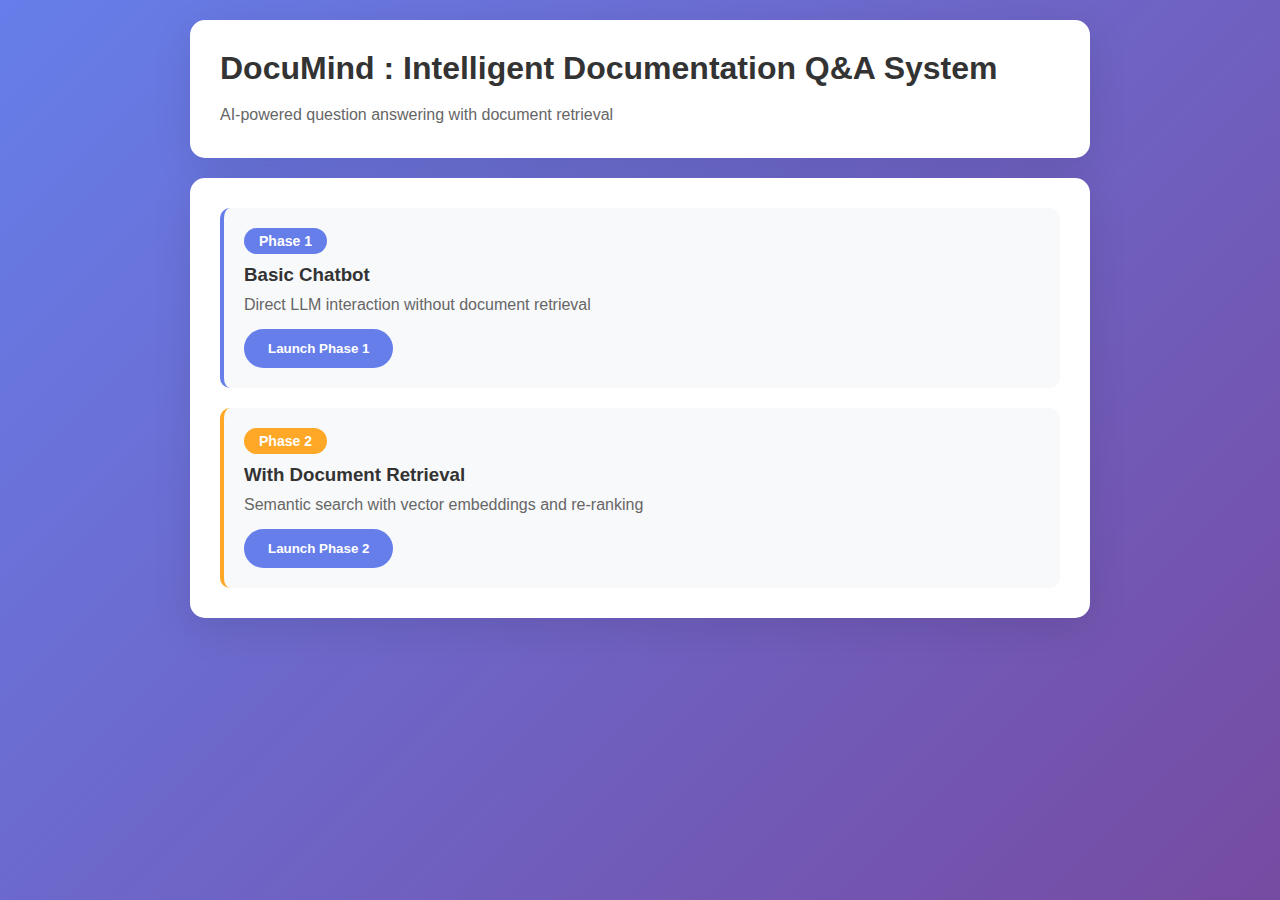
<file: frontend/index.html>
<!DOCTYPE html>
<html lang="en">
<head>
    <meta charset="UTF-8">
    <meta name="viewport" content="width=device-width, initial-scale=1.0">
    <title>DocuMind</title>
    <link rel="stylesheet" href="styles.css">
</head>
<body>
    <div class="container">
        <div class="header">
            <h1>DocuMind :  Intelligent Documentation Q&A System</h1>
            <p>AI-powered question answering with document retrieval</p>
        </div>

        <div style="background: white; padding: 30px; border-radius: 15px; box-shadow: 0 10px 40px rgba(0,0,0,0.1);">
            
            <!-- Phase 1 -->
            <div style="background: #f8f9fa; padding: 20px; border-radius: 10px; margin-bottom: 20px; border-left: 4px solid #667eea;">
                <div style="margin-bottom: 10px;">
                    <span class="phase-badge" style="background: #667eea;">Phase 1</span>
                    <h3 style="color: #333; margin: 10px 0;">Basic Chatbot</h3>
                </div>
                <p style="color: #666; margin-bottom: 15px;">
                    Direct LLM interaction without document retrieval
                </p>
                <a href="phase1.html" style="text-decoration: none;">
                    <button>Launch Phase 1</button>
                </a>
            </div>

            <!-- Phase 2 -->
            <div style="background: #f8f9fa; padding: 20px; border-radius: 10px; border-left: 4px solid #FFA726;">
                <div style="margin-bottom: 10px;">
                    <span class="phase-badge" style="background: #FFA726;">Phase 2</span>
                    <h3 style="color: #333; margin: 10px 0;">With Document Retrieval</h3>
                </div>
                <p style="color: #666; margin-bottom: 15px;">
                    Semantic search with vector embeddings and re-ranking
                </p>
                <a href="phase2.html" style="text-decoration: none;">
                    <button>Launch Phase 2</button>
                </a>
            </div>
        </div>
    </div>
</body>
</html>
</file>
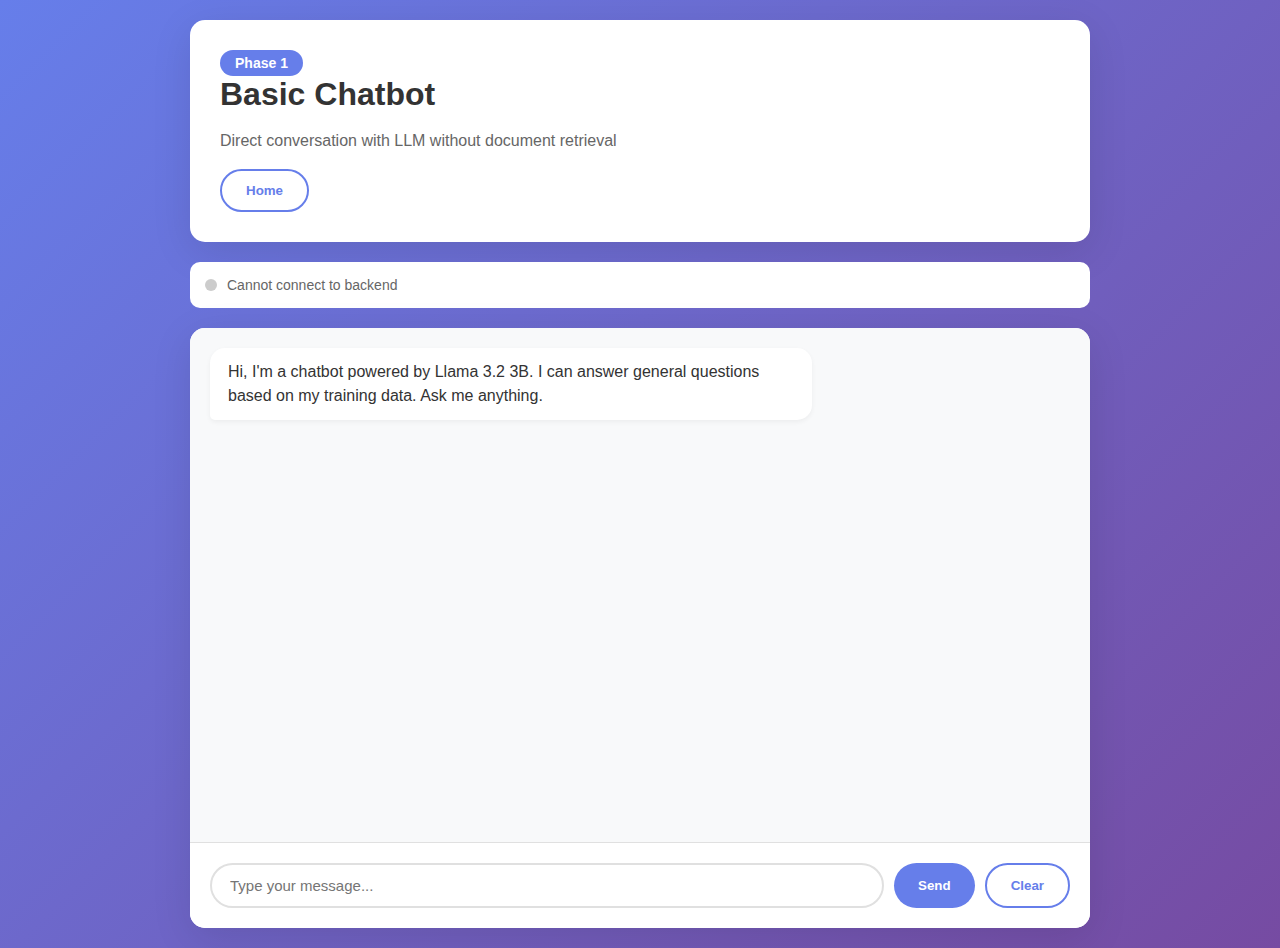
<file: frontend/phase1.html>
<!DOCTYPE html>
<html lang="en">
<head>
    <meta charset="UTF-8">
    <meta name="viewport" content="width=device-width, initial-scale=1.0">
    <title>Phase 1 - Basic Chatbot</title>
    <link rel="stylesheet" href="styles.css">
</head>
<body>
    <div class="container">
        <div class="header">
            <span class="phase-badge">Phase 1</span>
            <h1>Basic Chatbot</h1>
            <p>Direct conversation with LLM without document retrieval</p>
            <div class="nav-buttons">
                <a href="index.html"><button class="secondary">Home</button></a>
            </div>
        </div>

        <div class="status-container">
            <div class="status-dot" id="statusDot"></div>
            <span class="status-text" id="statusText">Checking connection...</span>
        </div>

        <div class="chat-container">
            <div class="chat-messages" id="chatMessages">
                <div class="message assistant">
                    <div class="message-content">
                        Hi, I'm a chatbot powered by Llama 3.2 3B. I can answer general questions based on my training data. Ask me anything.
                    </div>
                </div>
            </div>

            <div class="input-container">
                <input 
                    type="text" 
                    id="messageInput" 
                    placeholder="Type your message..."
                    onkeypress="handleKeyPress(event)"
                >
                <button onclick="sendMessage()" id="sendButton">Send</button>
                <button onclick="clearChat()" class="secondary">Clear</button>
            </div>
        </div>
    </div>

    <script>
        const API_URL = 'http://localhost:5000';
        let isWaiting = false;

        async function checkStatus() {
            const statusDot = document.getElementById('statusDot');
            const statusText = document.getElementById('statusText');

            try {
                const response = await fetch(`${API_URL}/health`);
                const data = await response.json();

                if (response.ok) {
                    statusDot.classList.add('connected');
                    statusText.textContent = 'Connected to backend';
                } else {
                    statusDot.classList.remove('connected');
                    statusText.textContent = `Backend error: ${data.message}`;
                }
            } catch (error) {
                statusDot.classList.remove('connected');
                statusText.textContent = 'Cannot connect to backend';
            }
        }

        function addMessage(content, isUser = false, isError = false) {
            const chatMessages = document.getElementById('chatMessages');
            const messageDiv = document.createElement('div');
            messageDiv.className = `message ${isUser ? 'user' : 'assistant'} ${isError ? 'error' : ''}`;
            
            const contentDiv = document.createElement('div');
            contentDiv.className = 'message-content';
            contentDiv.textContent = content;
            
            messageDiv.appendChild(contentDiv);
            chatMessages.appendChild(messageDiv);
            chatMessages.scrollTop = chatMessages.scrollHeight;
        }

        function showLoading() {
            const chatMessages = document.getElementById('chatMessages');
            const loadingDiv = document.createElement('div');
            loadingDiv.className = 'message assistant';
            loadingDiv.id = 'loadingIndicator';
            
            const loadingContent = document.createElement('div');
            loadingContent.className = 'loading';
            loadingContent.innerHTML = '<div class="loading-dot"></div><div class="loading-dot"></div><div class="loading-dot"></div>';
            
            loadingDiv.appendChild(loadingContent);
            chatMessages.appendChild(loadingDiv);
            chatMessages.scrollTop = chatMessages.scrollHeight;
        }

        function removeLoading() {
            const loading = document.getElementById('loadingIndicator');
            if (loading) loading.remove();
        }

        async function sendMessage() {
            const input = document.getElementById('messageInput');
            const message = input.value.trim();
            
            if (!message || isWaiting) return;
            
            isWaiting = true;
            const sendButton = document.getElementById('sendButton');
            sendButton.disabled = true;
            
            addMessage(message, true);
            input.value = '';
            showLoading();
            
            try {
                const response = await fetch(`${API_URL}/chat`, {
                    method: 'POST',
                    headers: { 'Content-Type': 'application/json' },
                    body: JSON.stringify({ message })
                });
                
                const data = await response.json();
                removeLoading();
                
                if (response.ok && data.response) {
                    addMessage(data.response);
                } else {
                    addMessage(data.error || 'Unknown error occurred', false, true);
                }
            } catch (error) {
                removeLoading();
                addMessage(`Connection error: ${error.message}`, false, true);
            } finally {
                isWaiting = false;
                sendButton.disabled = false;
                input.focus();
            }
        }

        async function clearChat() {
            if (!confirm('Clear conversation history?')) return;
            
            try {
                await fetch(`${API_URL}/clear`, { method: 'POST' });
                
                const chatMessages = document.getElementById('chatMessages');
                chatMessages.innerHTML = `
                    <div class="message assistant">
                        <div class="message-content">
                            Conversation cleared.
                        </div>
                    </div>
                `;
            } catch (error) {
                addMessage('Failed to clear chat history', false, true);
            }
        }

        function handleKeyPress(event) {
            if (event.key === 'Enter' && !event.shiftKey) {
                event.preventDefault();
                sendMessage();
            }
        }

        checkStatus();
        setInterval(checkStatus, 10000);
    </script>
</body>
</html>
</file>
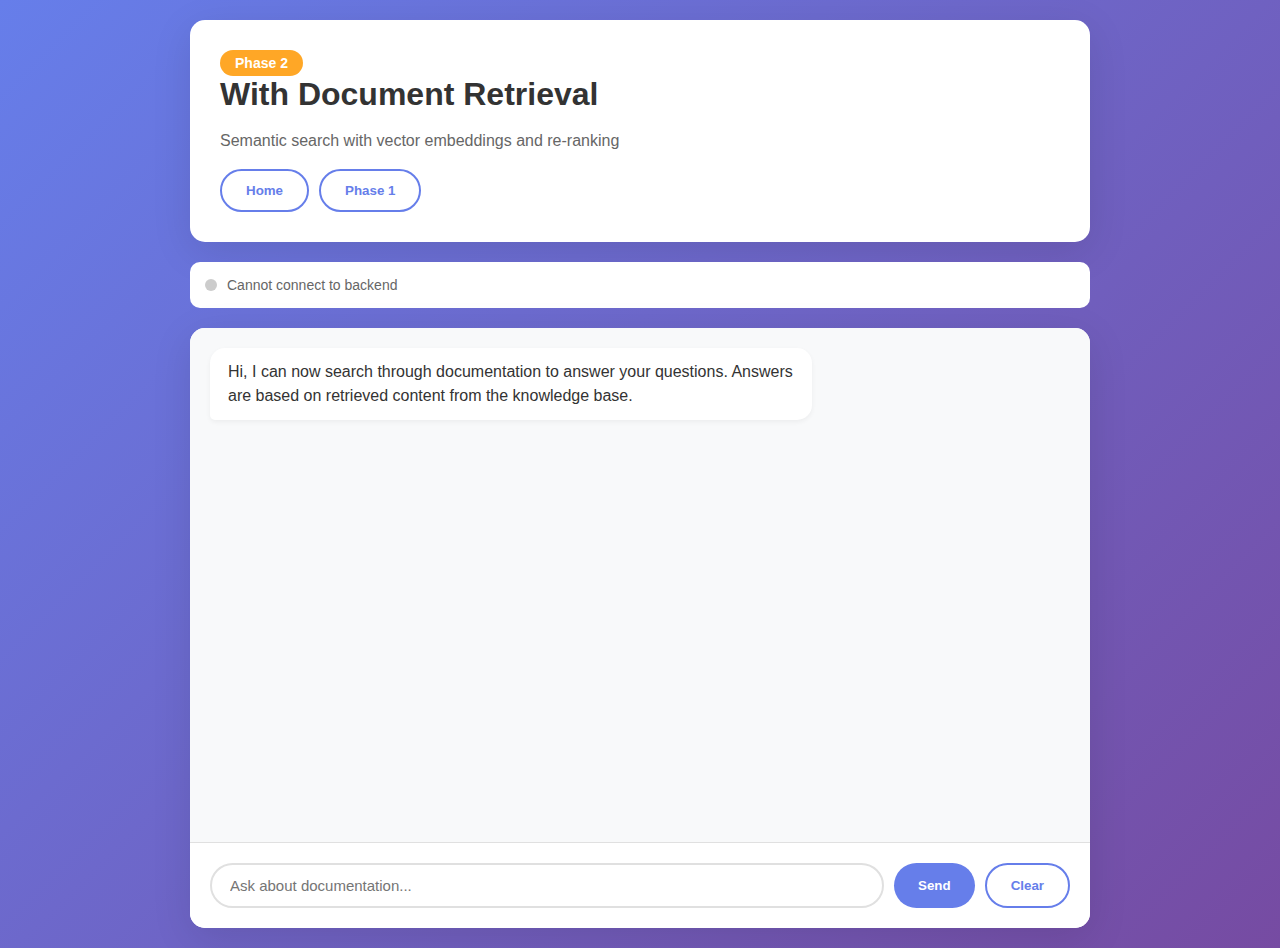
<file: frontend/phase2.html>
<!DOCTYPE html>
<html lang="en">
<head>
    <meta charset="UTF-8">
    <meta name="viewport" content="width=device-width, initial-scale=1.0">
    <title>Phase 2 - Document Retrieval</title>
    <link rel="stylesheet" href="styles.css">
</head>
<body>
    <div class="container">
        <div class="header">
            <span class="phase-badge" style="background: #FFA726;">Phase 2</span>
            <h1>With Document Retrieval</h1>
            <p>Semantic search with vector embeddings and re-ranking</p>
            <div class="nav-buttons">
                <a href="index.html"><button class="secondary">Home</button></a>
                <a href="phase1.html"><button class="secondary">Phase 1</button></a>
            </div>
        </div>

        <div class="status-container">
            <div class="status-dot" id="statusDot"></div>
            <span class="status-text" id="statusText">Checking connection...</span>
        </div>

        <div id="sourcesInfo" style="display: none; background: #e3f2fd; padding: 15px; border-radius: 10px; margin-bottom: 20px; border-left: 4px solid #2196F3;">
            <span id="sourcesText">Using sources from documentation</span>
        </div>

        <div class="chat-container">
            <div class="chat-messages" id="chatMessages">
                <div class="message assistant">
                    <div class="message-content">
                        Hi, I can now search through documentation to answer your questions. Answers are based on retrieved content from the knowledge base.
                    </div>
                </div>
            </div>

            <div class="input-container">
                <input 
                    type="text" 
                    id="messageInput" 
                    placeholder="Ask about documentation..."
                    onkeypress="handleKeyPress(event)"
                >
                <button onclick="sendMessage()" id="sendButton">Send</button>
                <button onclick="clearChat()" class="secondary">Clear</button>
            </div>
        </div>
    </div>

    <script>
        const API_URL = 'http://localhost:5001';
        let isWaiting = false;

        async function checkStatus() {
            const statusDot = document.getElementById('statusDot');
            const statusText = document.getElementById('statusText');

            try {
                const response = await fetch(`${API_URL}/health`);
                const data = await response.json();

                if (response.ok) {
                    statusDot.classList.add('connected');
                    const docsCount = data.documents_loaded || 0;
                    statusText.textContent = `Connected - ${docsCount} chunks loaded`;
                } else {
                    statusDot.classList.remove('connected');
                    statusText.textContent = `Backend error: ${data.message}`;
                }
            } catch (error) {
                statusDot.classList.remove('connected');
                statusText.textContent = 'Cannot connect to backend';
            }
        }

        function addMessage(content, isUser = false, isError = false) {
            const chatMessages = document.getElementById('chatMessages');
            const messageDiv = document.createElement('div');
            messageDiv.className = `message ${isUser ? 'user' : 'assistant'} ${isError ? 'error' : ''}`;
            
            const contentDiv = document.createElement('div');
            contentDiv.className = 'message-content';
            contentDiv.textContent = content;
            
            messageDiv.appendChild(contentDiv);
            chatMessages.appendChild(messageDiv);
            chatMessages.scrollTop = chatMessages.scrollHeight;
        }

        function showSources(count) {
            const sourcesInfo = document.getElementById('sourcesInfo');
            const sourcesText = document.getElementById('sourcesText');
            
            if (count > 0) {
                sourcesInfo.style.display = 'block';
                sourcesText.textContent = `Answer based on ${count} retrieved chunks`;
                
                setTimeout(() => {
                    sourcesInfo.style.display = 'none';
                }, 5000);
            }
        }

        function showLoading() {
            const chatMessages = document.getElementById('chatMessages');
            const loadingDiv = document.createElement('div');
            loadingDiv.className = 'message assistant';
            loadingDiv.id = 'loadingIndicator';
            
            const loadingContent = document.createElement('div');
            loadingContent.className = 'loading';
            loadingContent.innerHTML = '<div class="loading-dot"></div><div class="loading-dot"></div><div class="loading-dot"></div>';
            
            loadingDiv.appendChild(loadingContent);
            chatMessages.appendChild(loadingDiv);
            chatMessages.scrollTop = chatMessages.scrollHeight;
        }

        function removeLoading() {
            const loading = document.getElementById('loadingIndicator');
            if (loading) loading.remove();
        }

        async function sendMessage() {
            const input = document.getElementById('messageInput');
            const message = input.value.trim();
            
            if (!message || isWaiting) return;
            
            isWaiting = true;
            const sendButton = document.getElementById('sendButton');
            sendButton.disabled = true;
            
            addMessage(message, true);
            input.value = '';
            showLoading();
            
            try {
                const response = await fetch(`${API_URL}/chat`, {
                    method: 'POST',
                    headers: { 'Content-Type': 'application/json' },
                    body: JSON.stringify({ message })
                });
                
                const data = await response.json();
                removeLoading();
                
                if (response.ok && data.response) {
                    addMessage(data.response);
                    
                    if (data.sources_used > 0) {
                        showSources(data.sources_used);
                    }
                } else {
                    addMessage(data.error || 'Unknown error occurred', false, true);
                }
            } catch (error) {
                removeLoading();
                addMessage(`Connection error: ${error.message}`, false, true);
            } finally {
                isWaiting = false;
                sendButton.disabled = false;
                input.focus();
            }
        }

        async function clearChat() {
            if (!confirm('Clear conversation history?')) return;
            
            try {
                await fetch(`${API_URL}/clear`, { method: 'POST' });
                
                const chatMessages = document.getElementById('chatMessages');
                chatMessages.innerHTML = `
                    <div class="message assistant">
                        <div class="message-content">
                            Conversation cleared.
                        </div>
                    </div>
                `;
            } catch (error) {
                addMessage('Failed to clear chat history', false, true);
            }
        }

        function handleKeyPress(event) {
            if (event.key === 'Enter' && !event.shiftKey) {
                event.preventDefault();
                sendMessage();
            }
        }

        checkStatus();
        setInterval(checkStatus, 10000);
    </script>
</body>
</html>
</file>
<file: frontend/styles.css>
/* Global Styles */
* {
    margin: 0;
    padding: 0;
    box-sizing: border-box;
}

body {
    font-family: -apple-system, BlinkMacSystemFont, 'Segoe UI', Roboto, 'Helvetica Neue', Arial, sans-serif;
    background: linear-gradient(135deg, #667eea 0%, #764ba2 100%);
    min-height: 100vh;
    padding: 20px;
}

.container {
    max-width: 900px;
    margin: 0 auto;
}

/* Header */
.header {
    background: white;
    padding: 30px;
    border-radius: 15px;
    box-shadow: 0 10px 40px rgba(0,0,0,0.1);
    margin-bottom: 20px;
}

.header h1 {
    color: #333;
    margin-bottom: 10px;
}

.phase-badge {
    display: inline-block;
    background: #667eea;
    color: white;
    padding: 5px 15px;
    border-radius: 20px;
    font-size: 14px;
    font-weight: 600;
}

.header p {
    color: #666;
    margin-top: 15px;
    line-height: 1.6;
}

/* Status Indicator */
.status-container {
    background: white;
    padding: 15px;
    border-radius: 10px;
    margin-bottom: 20px;
    display: flex;
    align-items: center;
    gap: 10px;
}

.status-dot {
    width: 12px;
    height: 12px;
    border-radius: 50%;
    background: #ccc;
}

.status-dot.connected {
    background: #4CAF50;
    animation: pulse 2s infinite;
}

@keyframes pulse {
    0%, 100% { opacity: 1; }
    50% { opacity: 0.5; }
}

.status-text {
    color: #666;
    font-size: 14px;
}

/* Chat Container */
.chat-container {
    background: white;
    border-radius: 15px;
    box-shadow: 0 10px 40px rgba(0,0,0,0.1);
    overflow: hidden;
    display: flex;
    flex-direction: column;
    height: 600px;
}

.chat-messages {
    flex: 1;
    padding: 20px;
    overflow-y: auto;
    background: #f8f9fa;
}

.message {
    margin-bottom: 20px;
    display: flex;
    gap: 10px;
}

.message.user {
    justify-content: flex-end;
}

.message-content {
    max-width: 70%;
    padding: 12px 18px;
    border-radius: 15px;
    line-height: 1.5;
}

.message.user .message-content {
    background: #667eea;
    color: white;
    border-bottom-right-radius: 5px;
}

.message.assistant .message-content {
    background: white;
    color: #333;
    border-bottom-left-radius: 5px;
    box-shadow: 0 2px 5px rgba(0,0,0,0.05);
}

.message.error .message-content {
    background: #fee;
    color: #c33;
    border-left: 4px solid #c33;
}

/* Loading indicator */
.loading {
    display: flex;
    gap: 5px;
    padding: 12px 18px;
}

.loading-dot {
    width: 8px;
    height: 8px;
    border-radius: 50%;
    background: #667eea;
    animation: bounce 1.4s infinite ease-in-out both;
}

.loading-dot:nth-child(1) { animation-delay: -0.32s; }
.loading-dot:nth-child(2) { animation-delay: -0.16s; }

@keyframes bounce {
    0%, 80%, 100% { transform: scale(0); }
    40% { transform: scale(1); }
}

/* Input Area */
.input-container {
    padding: 20px;
    background: white;
    border-top: 1px solid #e0e0e0;
    display: flex;
    gap: 10px;
}

#messageInput {
    flex: 1;
    padding: 12px 18px;
    border: 2px solid #e0e0e0;
    border-radius: 25px;
    font-size: 15px;
    outline: none;
    transition: border-color 0.3s;
}

#messageInput:focus {
    border-color: #667eea;
}

button {
    padding: 12px 24px;
    background: #667eea;
    color: white;
    border: none;
    border-radius: 25px;
    cursor: pointer;
    font-weight: 600;
    transition: background 0.3s, transform 0.1s;
}

button:hover {
    background: #5568d3;
}

button:active {
    transform: scale(0.98);
}

button:disabled {
    background: #ccc;
    cursor: not-allowed;
}

button.secondary {
    background: white;
    color: #667eea;
    border: 2px solid #667eea;
}

button.secondary:hover {
    background: #f8f9fa;
}

/* Info Box */
.info-box {
    background: #e8eaf6;
    padding: 15px;
    border-radius: 10px;
    margin-bottom: 20px;
    border-left: 4px solid #667eea;
}

.info-box h3 {
    color: #667eea;
    margin-bottom: 8px;
    font-size: 16px;
}

.info-box ul {
    margin-left: 20px;
    color: #555;
}

.info-box li {
    margin: 5px 0;
}

/* Navigation */
.nav-buttons {
    display: flex;
    gap: 10px;
    margin-top: 15px;
}

.nav-buttons a {
    text-decoration: none;
}

/* Responsive */
@media (max-width: 768px) {
    .message-content {
        max-width: 85%;
    }
    
    .container {
        padding: 10px;
    }
    
    .chat-container {
        height: 500px;
    }
}
</file>
